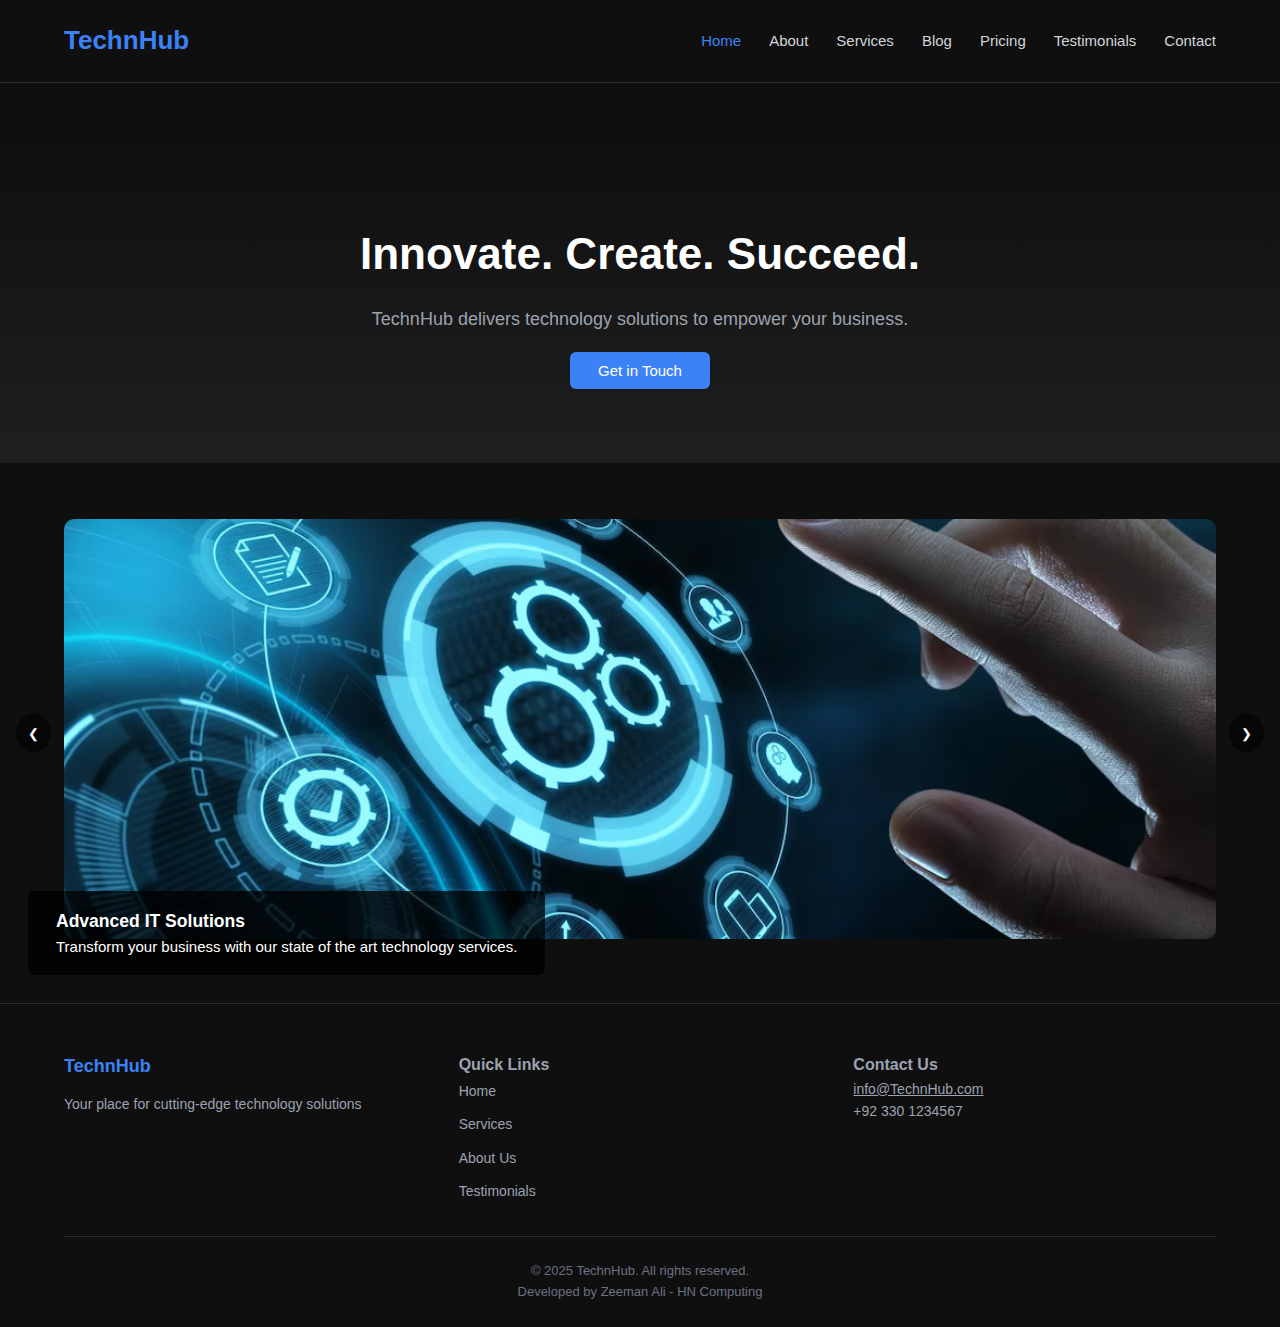
<file: web pages/index.html>
<!DOCTYPE html>
<html lang="en">
<head>
    <meta charset="UTF-8">
    <meta name="viewport" content="width=device-width, initial-scale=1.0">
    <title>TechnHub</title>
    <link rel="stylesheet" href="style.css">
</head>
<body>
    <header>
        <div class="container">
            <div class="header-content">
                <div class="logo">
                    <a href="index.html"><h1>TechnHub</h1></a>
                </div>
                <div class="hamburger">
                    <span></span>
                    <span></span>
                    <span></span>
                </div>
                <nav class="nav-menu">
                    <ul>
                        <li><a href="index.html" class="active">Home</a></li>
                        <li><a href="about.html">About</a></li>
                        <li><a href="services.html">Services</a></li>
                        <li><a href="blog.html">Blog</a></li>
                        <li><a href="pricing.html">Pricing</a></li>
                        <li><a href="testimonials.html">Testimonials</a></li>
                        <li><a href="contact.html">Contact</a></li>
                    </ul>
                </nav>
            </div>
        </div>
    </header>

    <main>
        <section class="hero">
            <div class="container">
                <h2>Innovate. Create. Succeed.</h2>
                <p>TechnHub delivers technology solutions to empower your business.</p>
                <a href="contact.html" class="cta-button">Get in Touch</a>
            </div>
        </section>

        <section class="slider">
            <div class="container">
                <div class="slide active">
                    <img src="slide1.jpg" alt="Technology Solutions">
                    <div class="slide-content">
                        <h3>Advanced IT Solutions</h3>
                        <p>Transform your business with our state of the art technology services.</p>
                    </div>
                </div>
                <div class="slide">
                    <img src="slide2.jpg" alt="Web Development">
                    <div class="slide-content">
                        <h3>Professional Web Development</h3>
                        <p>Build responsive and modern websites tailored to your needs.</p>
                    </div>
                </div>
                <div class="slide">
                    <img src="slide3.jpg" alt="Cloud Services">
                    <div class="slide-content">
                        <h3>Cloud Integration</h3>
                        <p>Seamlessly integrate your business with scalable cloud solutions.</p>
                    </div>
                </div>
                <button class="prev">❮</button>
                <button class="next">❯</button>
            </div>
        </section>
    </main>

    <footer class="footer">
        <div class="container">
            <div class="footer-content">
                <div class="footer-section">
                    <h3>TechnHub</h3>
                    <p>Your place for cutting-edge technology solutions</p>
                </div>
                <div class="footer-section">
                    <h4>Quick Links</h4>
                    <ul>
                        <li><a href="index.html">Home</a></li>
                        <li><a href="services.html">Services</a></li>
                        <li><a href="about.html">About Us</a></li>
                        <li><a href="testimonials.html">Testimonials</a></li>
                    </ul>
                </div>
                <div class="footer-section">
                    <h4>Contact Us</h4>
                    <p><a href="mailto:info@TechnHub.com" style="color: #9ca3af;">info@TechnHub.com</a></p>
                    <p>+92 330 1234567</p>
                </div>
            </div>
            <div class="footer-bottom">
                <p>&copy; 2025 TechnHub. All rights reserved.</p>
                <p>Developed by Zeeman Ali - HN Computing</p>
            </div>
        </div>
    </footer>

    <script src="main.js"></script>
</body>
</html>
</file>
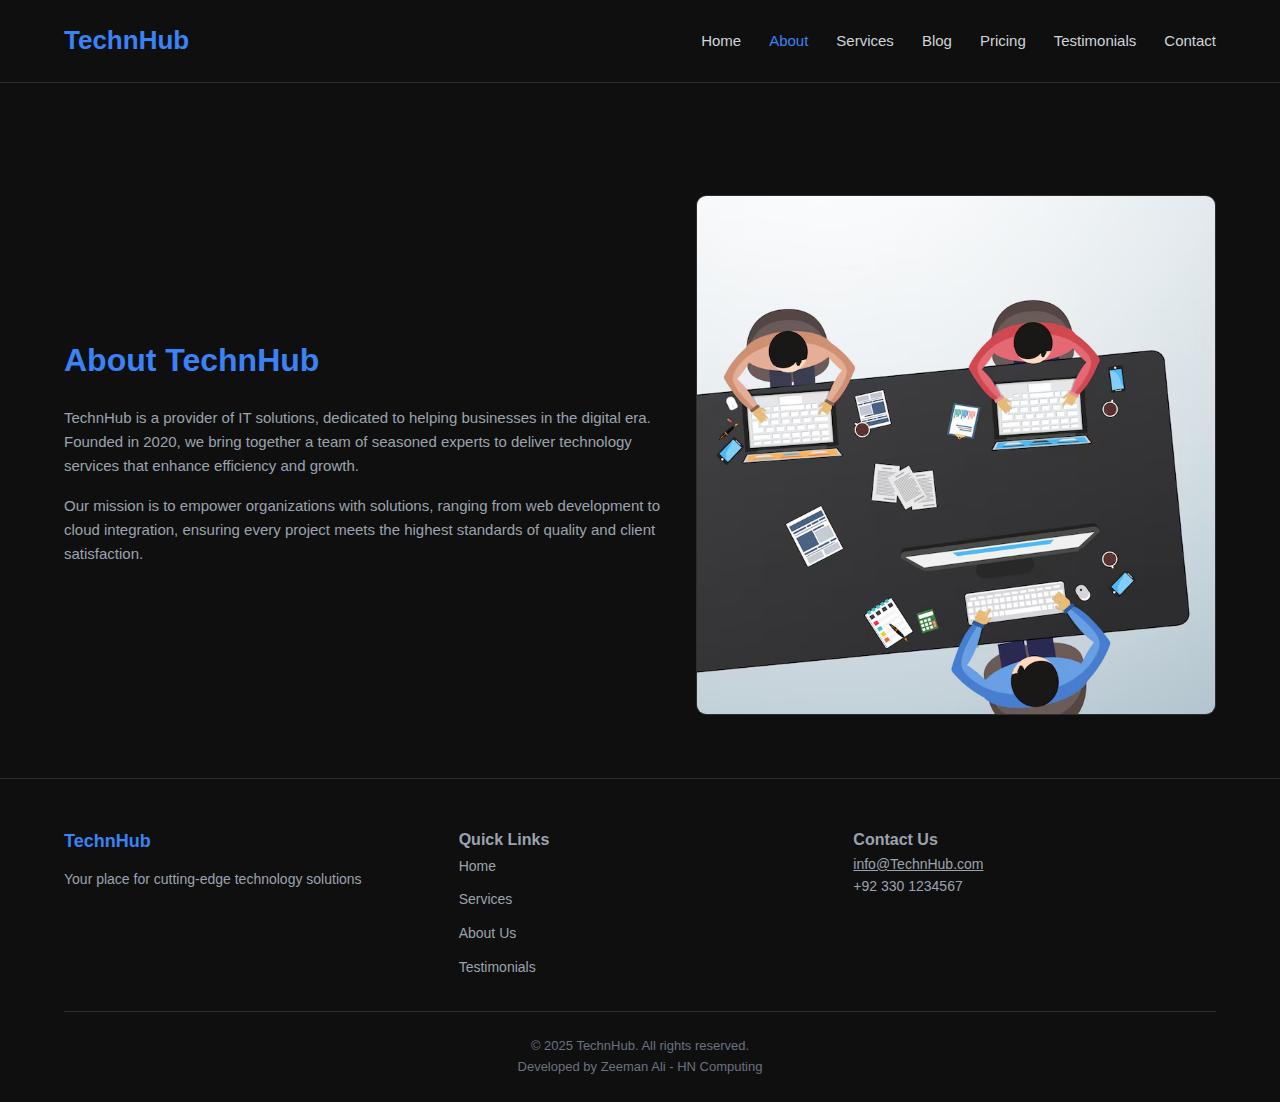
<file: web pages/about.html>
<!DOCTYPE html>
<html lang="en">
<head>
    <meta charset="UTF-8">
    <meta name="viewport" content="width=device-width, initial-scale=1.0">
    <title>About</title>
    <link rel="stylesheet" href="style.css">
</head>
<body>
    <header>
        <div class="container">
            <div class="header-content">
                <div class="logo">
                    <a href="index.html"><h1>TechnHub</h1></a>
                </div>
                <div class="hamburger">
                    <span></span>
                    <span></span>
                    <span></span>
                </div>
                <nav class="nav-menu">
                    <ul>
                        <li><a href="index.html">Home</a></li>
                        <li><a href="about.html" class="active">About</a></li>
                        <li><a href="services.html">Services</a></li>
                        <li><a href="blog.html">Blog</a></li>
                        <li><a href="pricing.html">Pricing</a></li>
                        <li><a href="testimonials.html">Testimonials</a></li>
                        <li><a href="contact.html">Contact</a></li>
                    </ul>
                </nav>
            </div>
        </div>
    </header>

    <main>
        <section class="content about-section">
            <div class="container">
                <div class="about-content">
                    <div class="about-text">
                        <h2>About TechnHub</h2>
                        <p>TechnHub is a provider of IT solutions, dedicated to helping businesses in the digital era. Founded in 2020, we bring together a team of seasoned experts to deliver technology services that enhance efficiency and growth.</p>
                        <p>Our mission is to empower organizations with solutions, ranging from web development to cloud integration, ensuring every project meets the highest standards of quality and client satisfaction.</p>
                    </div>
                    <div class="about-image">
                        <img src="image.jpg" alt="TechnHub Team">
                    </div>
                </div>
            </div>
        </section>
    </main>

    <footer class="footer">
        <div class="container">
            <div class="footer-content">
                <div class="footer-section">
                    <h3>TechnHub</h3>
                    <p>Your place for cutting-edge technology solutions</p>
                </div>
                <div class="footer-section">
                    <h4>Quick Links</h4>
                    <ul>
                        <li><a href="index.html">Home</a></li>
                        <li><a href="services.html">Services</a></li>
                        <li><a href="about.html">About Us</a></li>
                        <li><a href="testimonials.html">Testimonials</a></li>
                    </ul>
                </div>
                <div class="footer-section">
                    <h4>Contact Us</h4>
                    <p><a href="mailto:info@TechnHub.com" style="color: #9ca3af;">info@TechnHub.com</a></p>
                    <p>+92 330 1234567</p>
                </div>
            </div>
            <div class="footer-bottom">
                <p>&copy; 2025 TechnHub. All rights reserved.</p>
                <p>Developed by Zeeman Ali - HN Computing</p>
            </div>
        </div>
    </footer>

    <script src="main.js"></script>
</body>
</html>
</file>
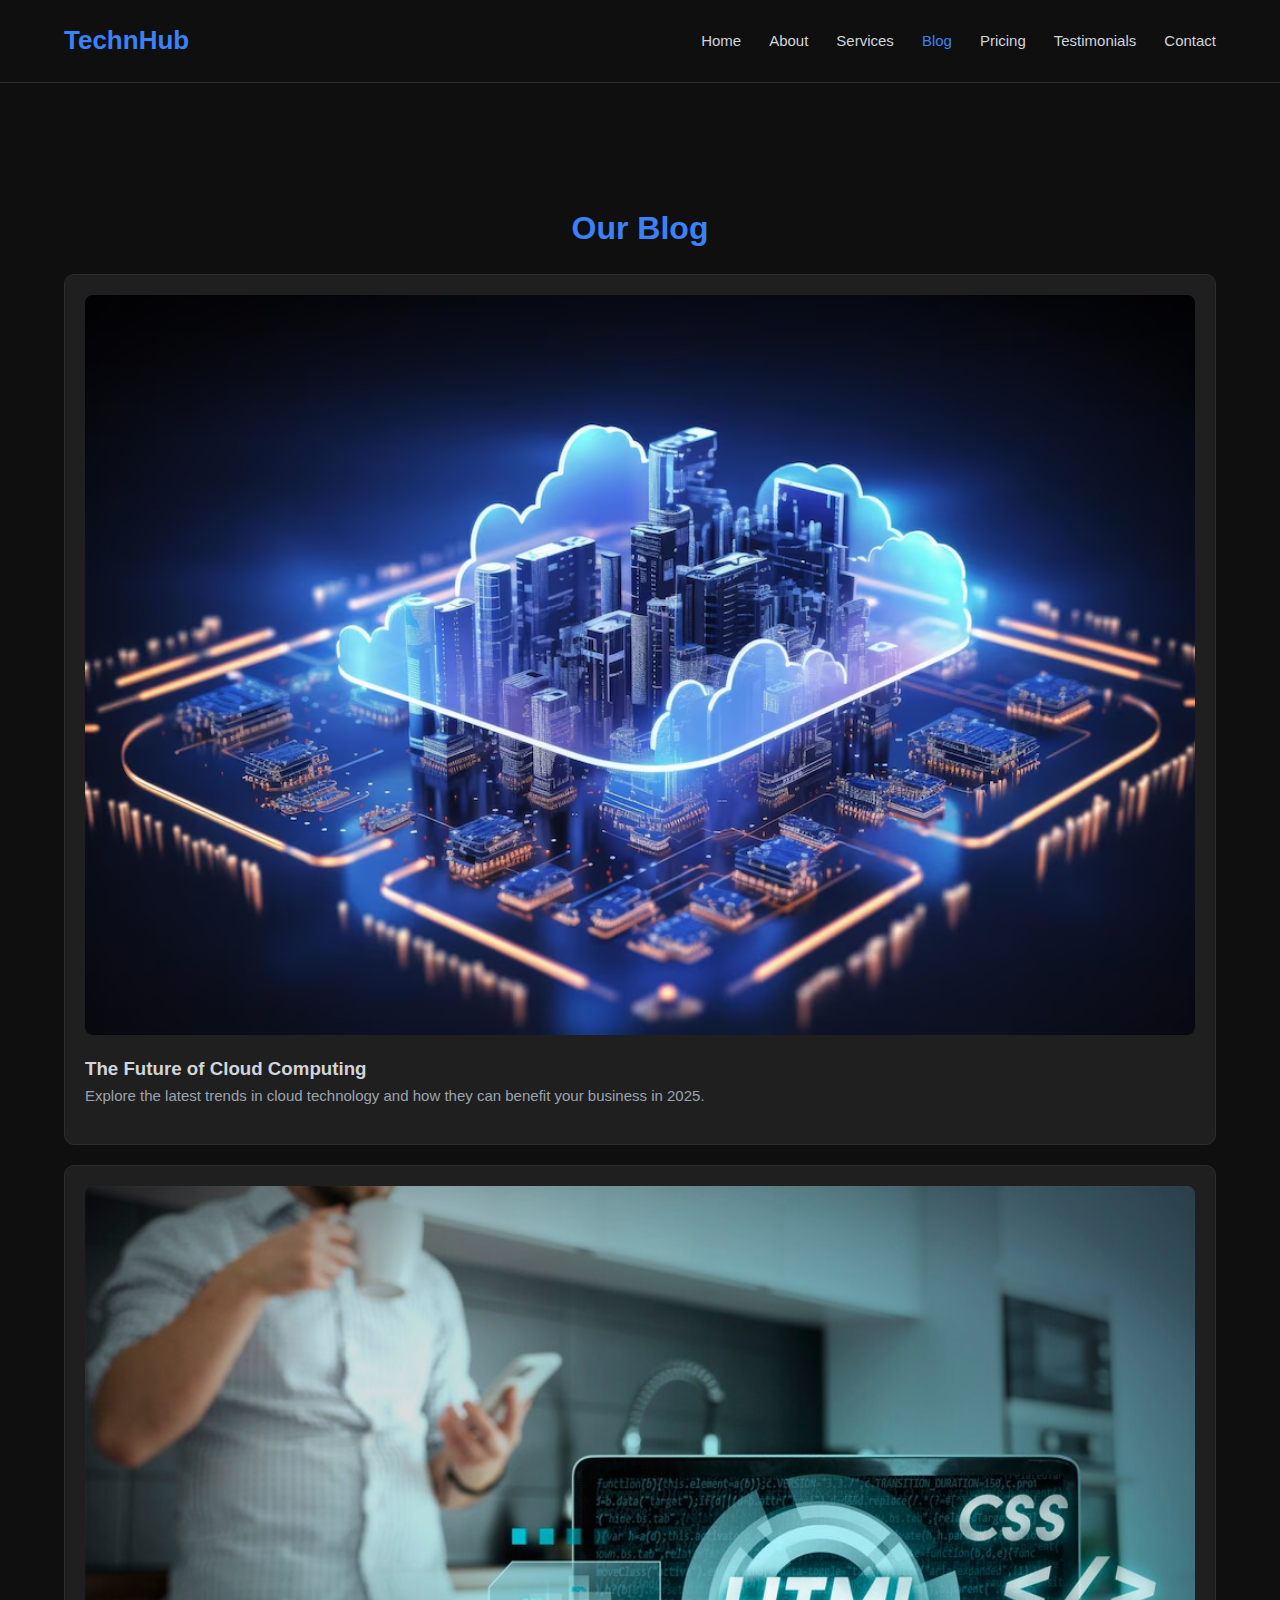
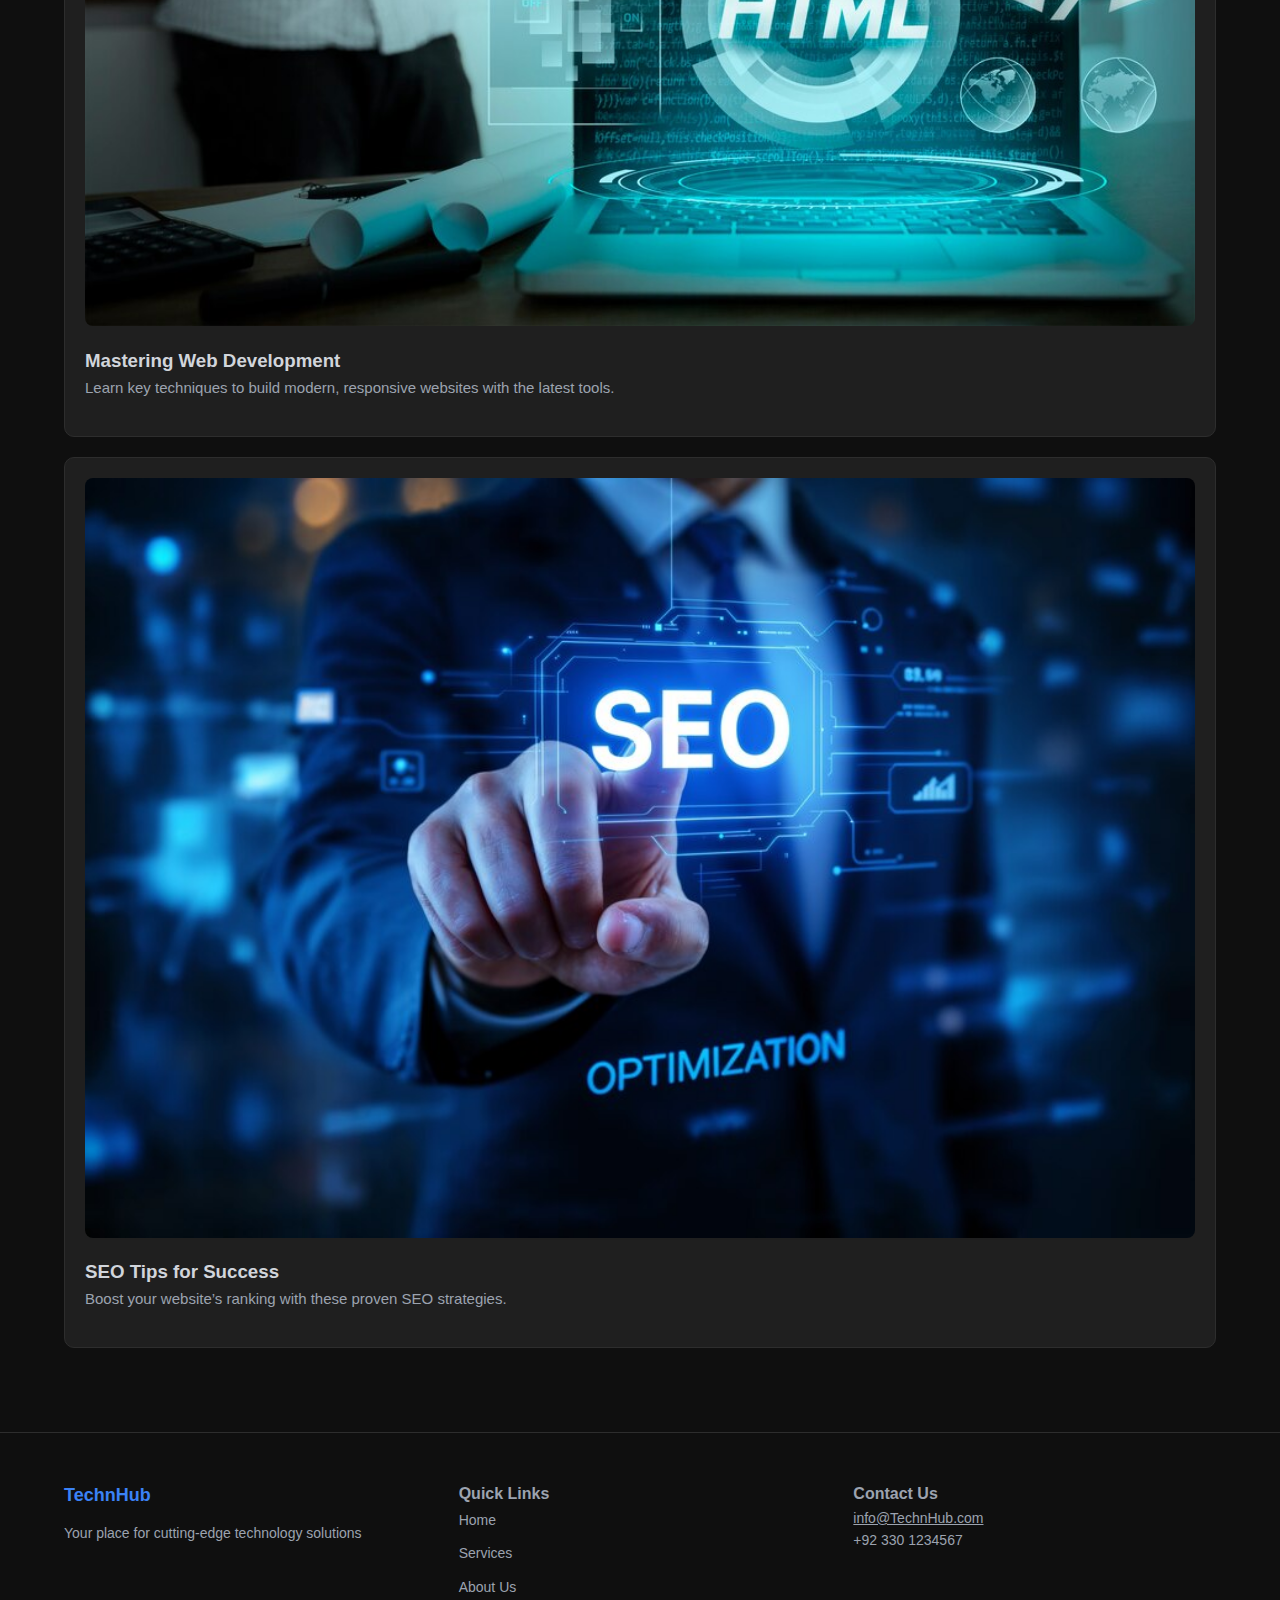
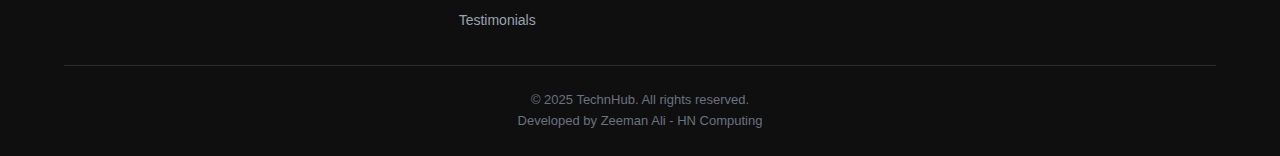
<file: web pages/blog.html>
<!DOCTYPE html>
<html lang="en">
<head>
    <meta charset="UTF-8">
    <meta name="viewport" content="width=device-width, initial-scale=1.0">
    <title>Blog</title>
    <link rel="stylesheet" href="style.css">
</head>
<body>
    <header>
        <div class="container">
            <div class="header-content">
                <div class="logo">
                    <a href="index.html"><h1>TechnHub</h1></a>
                </div>
                <div class="hamburger">
                    <span></span>
                    <span></span>
                    <span></span>
                </div>
                <nav class="nav-menu">
                    <ul>
                        <li><a href="index.html">Home</a></li>
                        <li><a href="about.html">About</a></li>
                        <li><a href="services.html">Services</a></li>
                        <li><a href="blog.html" class="active">Blog</a></li>
                        <li><a href="pricing.html">Pricing</a></li>
                        <li><a href="testimonials.html">Testimonials</a></li>
                        <li><a href="contact.html">Contact</a></li>
                    </ul>
                </nav>
            </div>
        </div>
    </header>

    <main>
        <section class="content">
            <div class="container">
                <h2>Our Blog</h2>
                <div class="blog-post">
                    <img src="blog1.jpg" alt="Blog Post 1">
                    <h3>The Future of Cloud Computing</h3>
                    <p>Explore the latest trends in cloud technology and how they can benefit your business in 2025.</p>
                </div>
                <div class="blog-post">
                    <img src="blog2.jpg" alt="Blog Post 2">
                    <h3>Mastering Web Development</h3>
                    <p>Learn key techniques to build modern, responsive websites with the latest tools.</p>
                </div>
                <div class="blog-post">
                    <img src="blog3.jpg" alt="Blog Post 3">
                    <h3>SEO Tips for Success</h3>
                    <p>Boost your website’s ranking with these proven SEO strategies.</p>
                </div>
            </div>
        </section>
    </main>

    <footer class="footer">
        <div class="container">
            <div class="footer-content">
                <div class="footer-section">
                    <h3>TechnHub</h3>
                    <p>Your place for cutting-edge technology solutions</p>
                </div>
                <div class="footer-section">
                    <h4>Quick Links</h4>
                    <ul>
                        <li><a href="index.html">Home</a></li>
                        <li><a href="services.html">Services</a></li>
                        <li><a href="about.html">About Us</a></li>
                        <li><a href="testimonials.html">Testimonials</a></li>
                    </ul>
                </div>
                <div class="footer-section">
                    <h4>Contact Us</h4>
                    <p><a href="mailto:info@TechnHub.com" style="color: #9ca3af;">info@TechnHub.com</a></p>
                    <p>+92 330 1234567</p>
                </div>
            </div>
            <div class="footer-bottom">
                <p>&copy; 2025 TechnHub. All rights reserved.</p>
                <p>Developed by Zeeman Ali - HN Computing</p>
            </div>
        </div>
    </footer>

    <script src="main.js"></script>
</body>
</html>
</file>
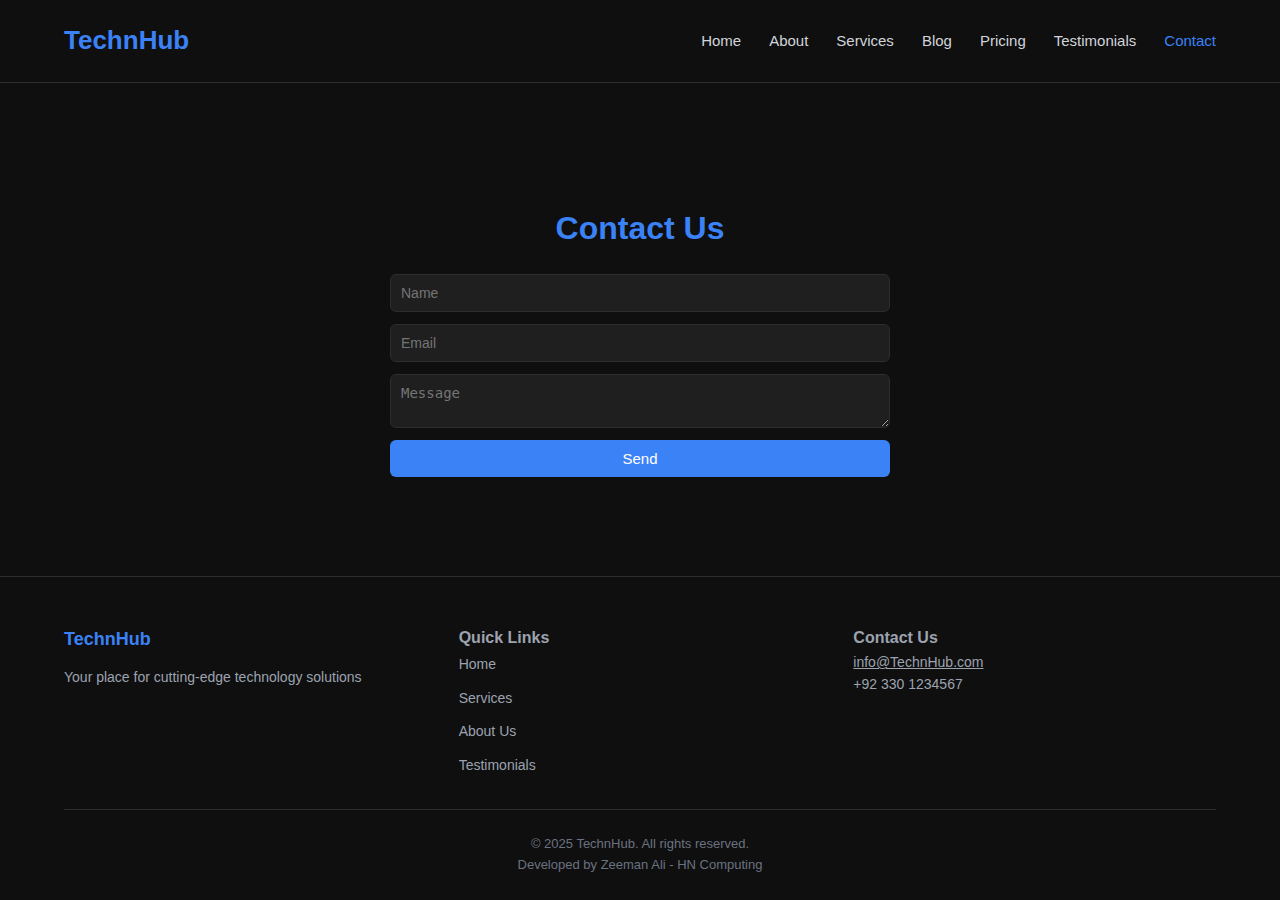
<file: web pages/contact.html>
<!DOCTYPE html>
<html lang="en">
<head>
    <meta charset="UTF-8">
    <meta name="viewport" content="width=device-width, initial-scale=1.0">
    <title>Contact</title>
    <link rel="stylesheet" href="style.css">
</head>
<body>
    <header>
        <div class="container">
            <div class="header-content">
                <div class="logo">
                    <a href="index.html"><h1>TechnHub</h1></a>
                </div>
                <div class="hamburger">
                    <span></span>
                    <span></span>
                    <span></span>
                </div>
                <nav class="nav-menu">
                    <ul>
                        <li><a href="index.html">Home</a></li>
                        <li><a href="about.html">About</a></li>
                        <li><a href="services.html">Services</a></li>
                        <li><a href="blog.html">Blog</a></li>
                        <li><a href="pricing.html">Pricing</a></li>
                        <li><a href="testimonials.html">Testimonials</a></li>
                        <li><a href="contact.html" class="active">Contact</a></li>
                    </ul>
                </nav>
            </div>
        </div>
    </header>

    <main>
        <section class="content">
            <div class="container">
                <h2>Contact Us</h2>
                <form class="contact-form">
                    <input type="text" name="name" placeholder="Name" required>
                    <input type="email" name="email" placeholder="Email" required>
                    <textarea name="message" placeholder="Message" required></textarea>
                    <button type="submit">Send</button>
                </form>
            </div>
        </section>
    </main>

    <footer class="footer">
        <div class="container">
            <div class="footer-content">
                <div class="footer-section">
                    <h3>TechnHub</h3>
                    <p>Your place for cutting-edge technology solutions</p>
                </div>
                <div class="footer-section">
                    <h4>Quick Links</h4>
                    <ul>
                        <li><a href="index.html">Home</a></li>
                        <li><a href="services.html">Services</a></li>
                        <li><a href="about.html">About Us</a></li>
                        <li><a href="testimonials.html">Testimonials</a></li>
                    </ul>
                </div>
                <div class="footer-section">
                    <h4>Contact Us</h4>
                    <p><a href="mailto:info@TechnHub.com" style="color: #9ca3af;">info@TechnHub.com</a></p>
                    <p>+92 330 1234567</p>
                </div>
            </div>
            <div class="footer-bottom">
                <p>&copy; 2025 TechnHub. All rights reserved.</p>
                <p>Developed by Zeeman Ali - HN Computing</p>
            </div>
        </div>
    </footer>

    <script src="main.js"></script>
</body>
</html>
</file>
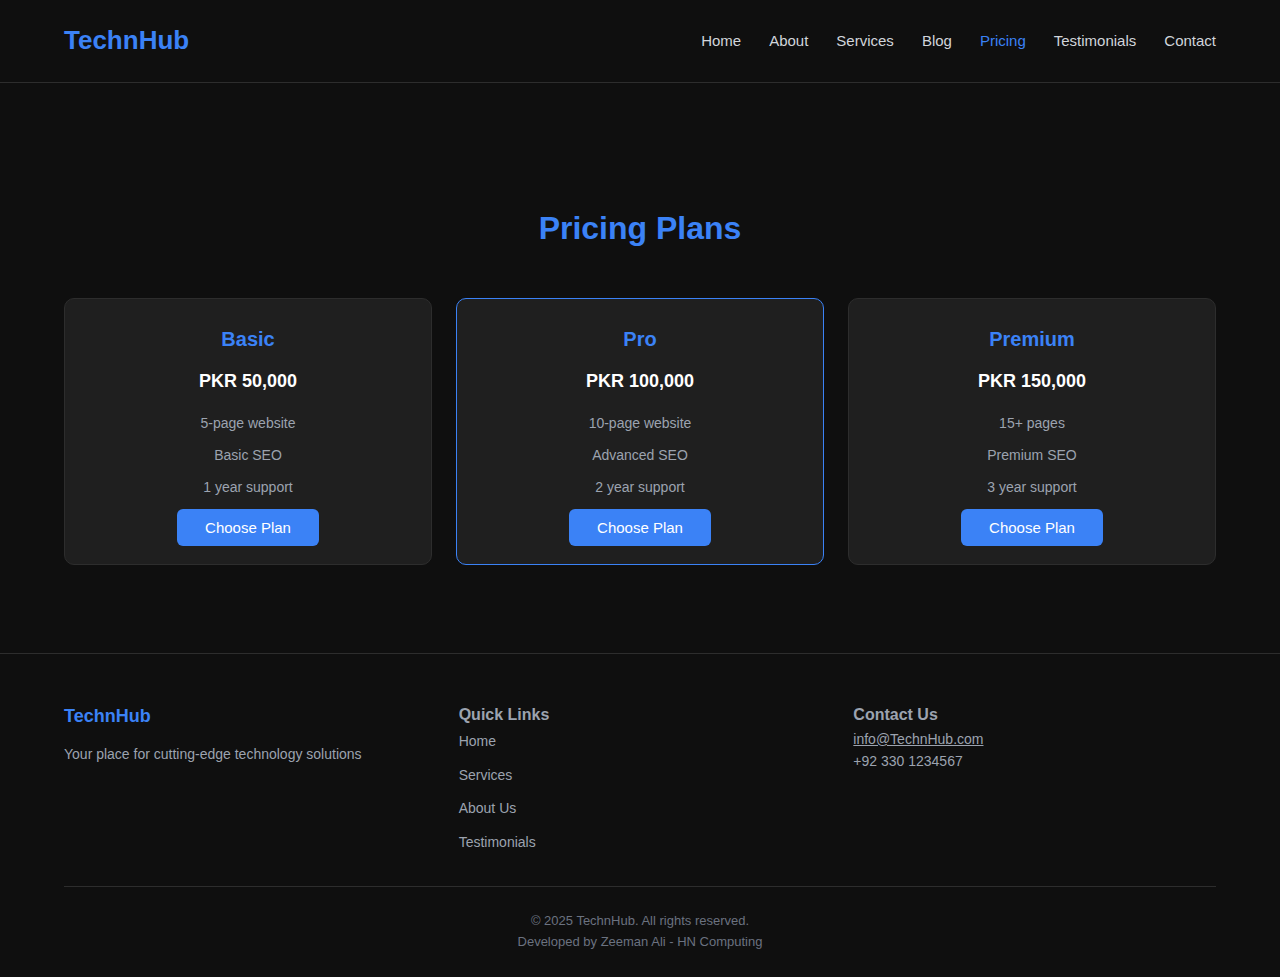
<file: web pages/pricing.html>
<!DOCTYPE html>
<html lang="en">
<head>
    <meta charset="UTF-8">
    <meta name="viewport" content="width=device-width, initial-scale=1.0">
    <title>Pricing</title>
    <link rel="stylesheet" href="style.css">
</head>
<body>
    <header>
        <div class="container">
            <div class="header-content">
                <div class="logo">
                    <a href="index.html"><h1>TechnHub</h1></a>
                </div>
                <div class="hamburger">
                    <span></span>
                    <span></span>
                    <span></span>
                </div>
                <nav class="nav-menu">
                    <ul>
                        <li><a href="index.html">Home</a></li>
                        <li><a href="about.html">About</a></li>
                        <li><a href="services.html">Services</a></li>
                        <li><a href="blog.html">Blog</a></li>
                        <li><a href="pricing.html" class="active">Pricing</a></li>
                        <li><a href="testimonials.html">Testimonials</a></li>
                        <li><a href="contact.html">Contact</a></li>
                    </ul>
                </nav>
            </div>
        </div>
    </header>

    <main>
        <section class="content">
            <div class="container">
                <h2>Pricing Plans</h2>
                <div class="pricing-plans">
                    <div class="pricing-plan">
                        <h3>Basic</h3>
                        <p>PKR 50,000</p>
                        <ul>
                            <li>5-page website</li>
                            <li>Basic SEO</li>
                            <li>1 year support</li>
                        </ul>
                        <a href="contact.html" class="cta-button">Choose Plan</a>
                    </div>
                    <div class="pricing-plan featured">
                        <h3>Pro</h3>
                        <p>PKR 100,000</p>
                        <ul>
                            <li>10-page website</li>
                            <li>Advanced SEO</li>
                            <li>2 year support</li>
                        </ul>
                        <a href="contact.html" class="cta-button">Choose Plan</a>
                    </div>
                    <div class="pricing-plan">
                        <h3>Premium</h3>
                        <p>PKR 150,000</p>
                        <ul>
                            <li>15+ pages</li>
                            <li>Premium SEO</li>
                            <li>3 year support</li>
                        </ul>
                        <a href="contact.html" class="cta-button">Choose Plan</a>
                    </div>
                </div>
            </div>
        </section>
    </main>

    <footer class="footer">
        <div class="container">
            <div class="footer-content">
                <div class="footer-section">
                    <h3>TechnHub</h3>
                    <p>Your place for cutting-edge technology solutions</p>
                </div>
                <div class="footer-section">
                    <h4>Quick Links</h4>
                    <ul>
                        <li><a href="index.html">Home</a></li>
                        <li><a href="services.html">Services</a></li>
                        <li><a href="about.html">About Us</a></li>
                        <li><a href="testimonials.html">Testimonials</a></li>
                    </ul>
                </div>
                <div class="footer-section">
                    <h4>Contact Us</h4>
                    <p><a href="mailto:info@TechnHub.com" style="color: #9ca3af;">info@TechnHub.com</a></p>
                    <p>+92 330 1234567</p>
                </div>
            </div>
            <div class="footer-bottom">
                <p>&copy; 2025 TechnHub. All rights reserved.</p>
                <p>Developed by Zeeman Ali - HN Computing</p>
            </div>
        </div>
    </footer>

    <script src="main.js"></script>
</body>
</html>
</file>
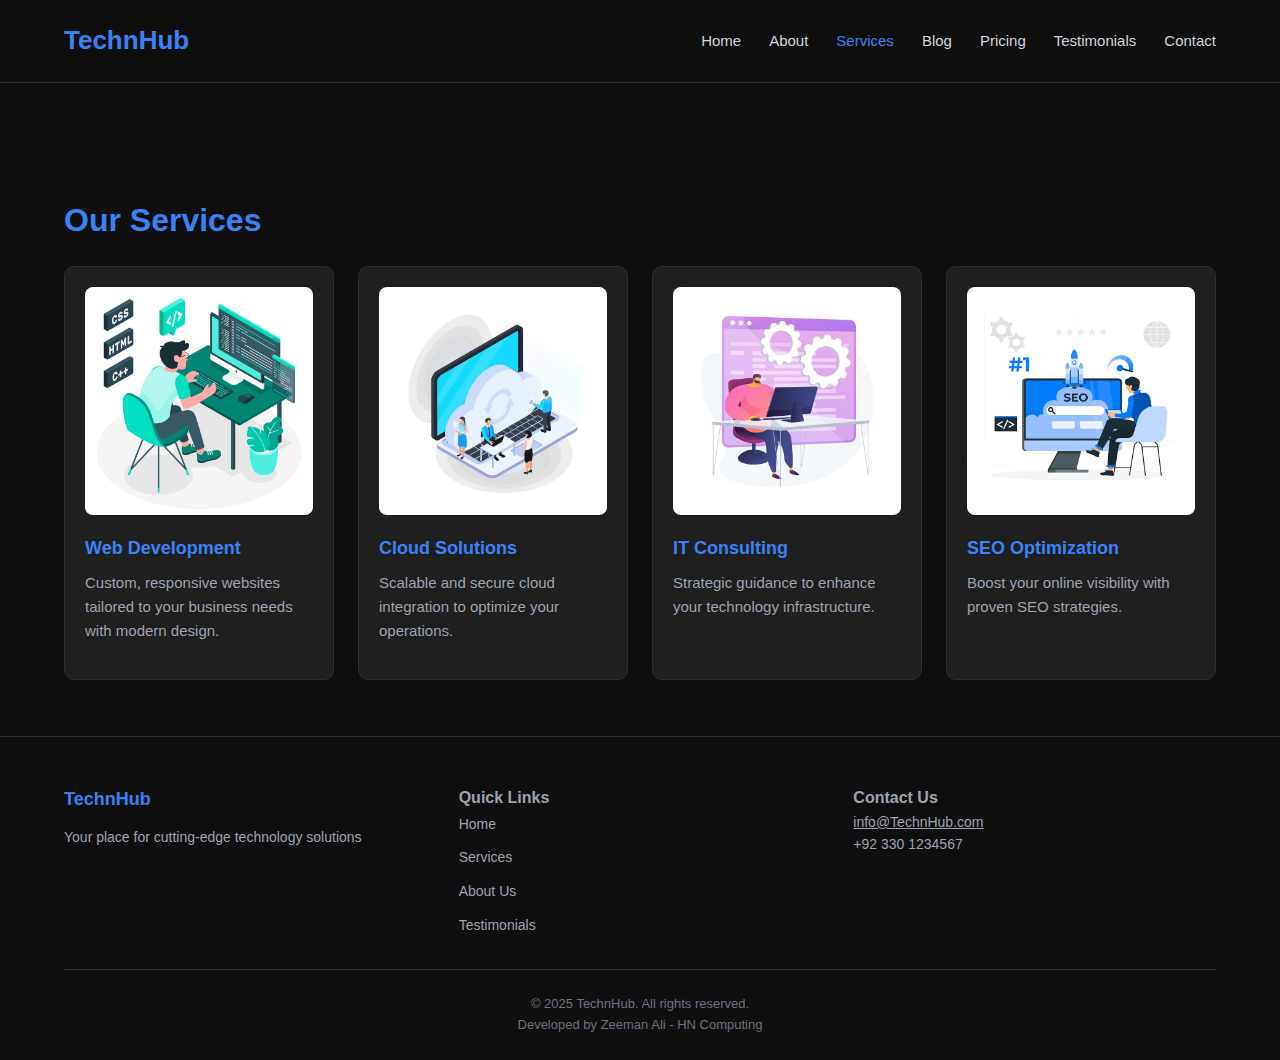
<file: web pages/services.html>
<!DOCTYPE html>
<html lang="en">
<head>
    <meta charset="UTF-8">
    <meta name="viewport" content="width=device-width, initial-scale=1.0">
    <title>Services</title>
    <link rel="stylesheet" href="style.css">
</head>
<body>
    <header>
        <div class="container">
            <div class="header-content">
                <div class="logo">
                    <a href="index.html"><h1>TechnHub</h1></a>
                </div>
                <div class="hamburger">
                    <span></span>
                    <span></span>
                    <span></span>
                </div>
                <nav class="nav-menu">
                    <ul>
                        <li><a href="index.html">Home</a></li>
                        <li><a href="about.html">About</a></li>
                        <li><a href="services.html" class="active">Services</a></li>
                        <li><a href="blog.html">Blog</a></li>
                        <li><a href="pricing.html">Pricing</a></li>
                        <li><a href="testimonials.html">Testimonials</a></li>
                        <li><a href="contact.html">Contact</a></li>
                    </ul>
                </nav>
            </div>
        </div>
    </header>

    <main>
        <section class="content services-section">
            <div class="container">
                <h2>Our Services</h2>
                <div class="services-grid">
                    <div class="service-item">
                        <img src="web.jpg" alt="Web Development">
                        <h3>Web Development</h3>
                        <p>Custom, responsive websites tailored to your business needs with modern design.</p>
                    </div>
                    <div class="service-item">
                        <img src="cloud.jpg" alt="Cloud Solutions">
                        <h3>Cloud Solutions</h3>
                        <p>Scalable and secure cloud integration to optimize your operations.</p>
                    </div>
                    <div class="service-item">
                        <img src="it.jpg" alt="IT Consulting">
                        <h3>IT Consulting</h3>
                        <p>Strategic guidance to enhance your technology infrastructure.</p>
                    </div>
                    <div class="service-item">
                        <img src="seo.jpg" alt="SEO Optimization">
                        <h3>SEO Optimization</h3>
                        <p>Boost your online visibility with proven SEO strategies.</p>
                    </div>
                </div>
            </div>
        </section>
    </main>

    <footer class="footer">
        <div class="container">
            <div class="footer-content">
                <div class="footer-section">
                    <h3>TechnHub</h3>
                    <p>Your place for cutting-edge technology solutions</p>
                </div>
                <div class="footer-section">
                    <h4>Quick Links</h4>
                    <ul>
                        <li><a href="index.html">Home</a></li>
                        <li><a href="services.html">Services</a></li>
                        <li><a href="about.html">About Us</a></li>
                        <li><a href="testimonials.html">Testimonials</a></li>
                    </ul>
                </div>
                <div class="footer-section">
                    <h4>Contact Us</h4>
                    <p><a href="mailto:info@TechnHub.com" style="color: #9ca3af;">info@TechnHub.com</a></p>
                    <p>+92 330 1234567</p>
                </div>
            </div>
            <div class="footer-bottom">
                <p>&copy; 2025 TechnHub. All rights reserved.</p>
                <p>Developed by Zeeman Ali - HN Computing</p>
            </div>
        </div>
    </footer>

    <script src="main.js"></script>
</body>
</html>
</file>
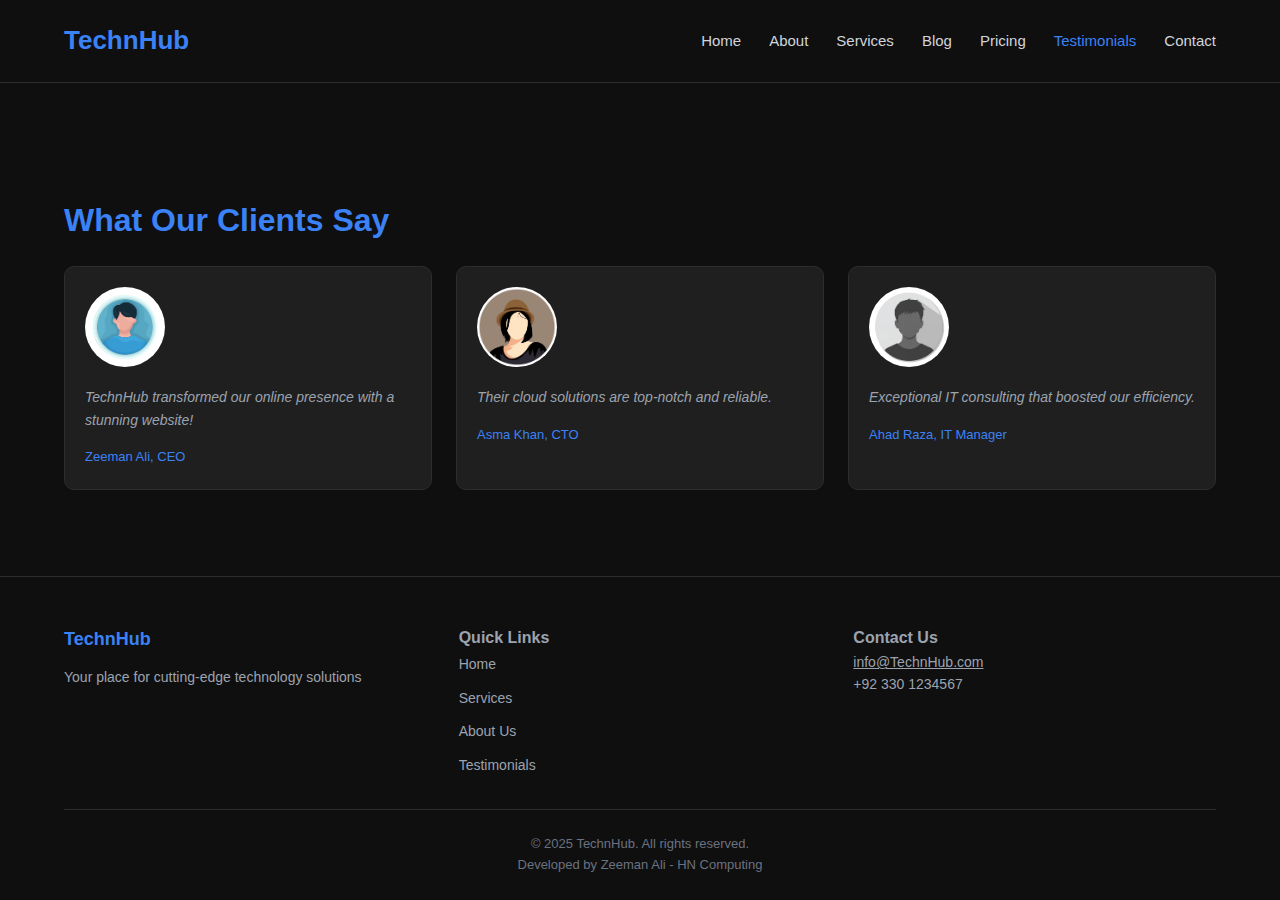
<file: web pages/testimonials.html>
<!DOCTYPE html>
<html lang="en">
<head>
    <meta charset="UTF-8">
    <meta name="viewport" content="width=device-width, initial-scale=1.0">
    <title>Testimonials</title>
    <link rel="stylesheet" href="style.css">
</head>
<body>
    <header>
        <div class="container">
            <div class="header-content">
                <div class="logo">
                    <a href="index.html"><h1>TechnHub</h1></a>
                </div>
                <div class="hamburger">
                    <span></span>
                    <span></span>
                    <span></span>
                </div>
                <nav class="nav-menu">
                    <ul>
                        <li><a href="index.html">Home</a></li>
                        <li><a href="about.html">About</a></li>
                        <li><a href="services.html">Services</a></li>
                        <li><a href="blog.html">Blog</a></li>
                        <li><a href="pricing.html">Pricing</a></li>
                        <li><a href="testimonials.html" class="active">Testimonials</a></li>
                        <li><a href="contact.html">Contact</a></li>
                    </ul>
                </nav>
            </div>
        </div>
    </header>

    <main>
        <section class="content testimonials-section">
            <div class="container">
                <h2>What Our Clients Say</h2>
                <div class="testimonials-grid">
                    <div class="testimonial-item">
                        <img src="testimonial1.jpg" alt="John Doe">
                        <p>TechnHub transformed our online presence with a stunning website!</p>
                        <span>Zeeman Ali, CEO</span>
                    </div>
                    <div class="testimonial-item">
                        <img src="testimonial2.jpg" alt="Jane Smith">
                        <p>Their cloud solutions are top-notch and reliable.</p>
                        <span>Asma Khan, CTO</span>
                    </div>
                    <div class="testimonial-item">
                        <img src="testimonial3.jpg" alt="Mike Johnson">
                        <p>Exceptional IT consulting that boosted our efficiency.</p>
                        <span>Ahad Raza, IT Manager</span>
                    </div>
                </div>
            </div>
        </section>
    </main>

    <footer class="footer">
        <div class="container">
            <div class="footer-content">
                <div class="footer-section">
                    <h3>TechnHub</h3>
                    <p>Your place for cutting-edge technology solutions</p>
                </div>
                <div class="footer-section">
                    <h4>Quick Links</h4>
                    <ul>
                        <li><a href="index.html">Home</a></li>
                        <li><a href="services.html">Services</a></li>
                        <li><a href="about.html">About Us</a></li>
                        <li><a href="testimonials.html">Testimonials</a></li>
                    </ul>
                </div>
                <div class="footer-section">
                    <h4>Contact Us</h4>
                    <p><a href="mailto:info@TechnHub.com" style="color: #9ca3af;">info@TechnHub.com</a></p>
                    <p>+92 330 1234567</p>
                </div>
            </div>
            <div class="footer-bottom">
                <p>&copy; 2025 TechnHub. All rights reserved.</p>
                <p>Developed by Zeeman Ali - HN Computing</p>
            </div>
        </div>
    </footer>

    <script src="main.js"></script>
</body>
</html>
</file>
<file: web pages/style.css>
* {
    margin: 0;
    padding: 0;
    box-sizing: border-box;
}

body {
    font-family: 'Inter', -apple-system, BlinkMacSystemFont, sans-serif;
    color: #d1d5db;
    background-color: #0f0f0f;
    min-height: 100vh;
    display: flex;
    flex-direction: column;
    line-height: 1.6;
}

.container {
    width: 90%;
    max-width: 1280px;
    margin: 0 auto;
}

header {
    background-color: #0f0f0f;
    padding: 20px 0;
    position: sticky;
    top: 0;
    z-index: 1000;
    border-bottom: 1px solid #2d2d2d;
}

.header-content {
    display: flex;
    justify-content: space-between;
    align-items: center;
}

.logo h1 {
    font-size: 26px;
    font-weight: 700;
    color: #3b82f6;
}

.logo a {
    text-decoration: none;
    color: inherit;
}

nav ul {
    list-style: none;
    display: flex;
    gap: 28px;
}

nav ul li a {
    color: #d1d5db;
    text-decoration: none;
    font-size: 15px;
    font-weight: 500;
    transition: color 0.3s ease;
}

nav ul li a:hover, nav ul li a.active {
    color: #3b82f6;
}

.hamburger {
    display: none;
    flex-direction: column;
    justify-content: space-between;
    width: 26px;
    height: 18px;
    cursor: pointer;
}

.hamburger span {
    width: 100%;
    height: 2px;
    background-color: #d1d5db;
    transition: all 0.3s ease;
    border-radius: 2px;
}

.nav-menu.active {
    display: block;
}

main {
    flex: 1;
    margin-top: 56px;
}

.hero {
    text-align: center;
    padding: 80px 20px;
    background: linear-gradient(to bottom, #0f0f0f, #1f1f1f);
}

.hero h2 {
    font-size: 44px;
    font-weight: 700;
    color: #fff;
    margin-bottom: 16px;
}

.hero p {
    font-size: 18px;
    color: #9ca3af;
    max-width: 600px;
    margin: 0 auto 24px;
}

.cta-button {
    background-color: #3b82f6;
    color: #fff;
    padding: 10px 28px;
    text-decoration: none;
    border-radius: 6px;
    font-weight: 500;
    font-size: 15px;
    transition: background-color 0.3s ease, transform 0.2s ease;
}

.cta-button:hover {
    background-color: #2563eb;
    transform: translateY(-2px);
}

.slider {
    position: relative;
    padding: 56px 0;
    overflow: hidden;
}

.slide {
    display: none;
}

.slide.active {
    display: block;
}

.slide img {
    width: 100%;
    height: 420px;
    object-fit: cover;
    border-radius: 10px;
}

.slide-content {
    position: absolute;
    bottom: 28px;
    left: 28px;
    background: rgba(0, 0, 0, 0.75);
    padding: 16px 28px;
    border-radius: 6px;
    color: #fff;
    font-size: 15px;
    font-weight: 500;
}

.prev, .next {
    position: absolute;
    top: 50%;
    transform: translateY(-50%);
    background: rgba(0, 0, 0, 0.6);
    color: #fff;
    border: none;
    padding: 12px;
    cursor: pointer;
    border-radius: 50%;
    transition: background 0.3s ease;
}

.prev:hover, .next:hover {
    background: rgba(0, 0, 0, 0.8);
}

.prev {
    left: 16px;
}

.next {
    right: 16px;
}

.footer {
    background-color: #0f0f0f;
    color: #9ca3af;
    padding: 48px 0 24px;
    border-top: 1px solid #2d2d2d;
}

.footer-content {
    display: grid;
    grid-template-columns: repeat(auto-fit, minmax(200px, 1fr));
    gap: 32px;
    margin-bottom: 24px;
}

.footer-section {
    min-width: 180px;
}

.footer-section h3 {
    font-size: 18px;
    font-weight: 600;
    color: #3b82f6;
    margin-bottom: 12px;
}

.footer-section p {
    font-size: 14px;
    color: #9ca3af;
}

.footer-section ul {
    list-style: none;
}

.footer-section ul li {
    margin-bottom: 8px;
}

.footer-section ul li a {
    color: #9ca3af;
    text-decoration: none;
    font-size: 14px;
    transition: color 0.3s ease;
}

.footer-section ul li a:hover {
    color: #3b82f6;
}

.footer-bottom {
    text-align: center;
    padding-top: 24px;
    border-top: 1px solid #2d2d2d;
    font-size: 13px;
    color: #6b7280;
}

.content {
    padding: 64px 0;
    text-align: center;
}

.content h2 {
    font-size: 32px;
    font-weight: 600;
    color: #3b82f6;
    margin-bottom: 20px;
}

.content p, .content ul {
    font-size: 15px;
    color: #9ca3af;
    margin-bottom: 16px;
}

.contact-form {
    display: flex;
    flex-direction: column;
    max-width: 500px;
    margin: 0 auto;
}

.contact-form input, .contact-form textarea {
    margin-bottom: 12px;
    padding: 10px;
    border: 1px solid #2d2d2d;
    border-radius: 6px;
    background-color: #1f1f1f;
    color: #d1d5db;
    font-size: 14px;
    transition: border-color 0.3s ease;
}

.contact-form input:focus, .contact-form textarea:focus {
    border-color: #3b82f6;
    outline: none;
}

.contact-form button {
    padding: 10px;
    background-color: #3b82f6;
    color: #fff;
    border: none;
    border-radius: 6px;
    cursor: pointer;
    font-weight: 500;
    font-size: 15px;
    transition: background-color 0.3s ease, transform 0.2s ease;
}

.contact-form button:hover {
    background-color: #2563eb;
    transform: translateY(-2px);
}

.blog-post {
    background: #1f1f1f;
    padding: 20px;
    margin: 20px 0;
    border-radius: 10px;
    text-align: left;
    border: 1px solid #2d2d2d;
}

.blog-post img {
    width: 100%;
    border-radius: 8px;
    margin-bottom: 12px;
}

.pricing-plans {
    display: grid;
    grid-template-columns: repeat(auto-fit, minmax(280px, 1fr));
    gap: 24px;
    padding: 24px 0;
}

.pricing-plan {
    background: #1f1f1f;
    border: 1px solid #2d2d2d;
    border-radius: 10px;
    padding: 24px;
    text-align: center;
    transition: transform 0.3s ease, border-color 0.3s ease;
}

.pricing-plan:hover {
    transform: translateY(-4px);
    border-color: #3b82f6;
}

.pricing-plan h3 {
    font-size: 20px;
    font-weight: 600;
    color: #3b82f6;
    margin-bottom: 12px;
}

.pricing-plan p {
    font-size: 18px;
    font-weight: 600;
    color: #fff;
    margin-bottom: 16px;
}

.pricing-plan ul {
    list-style: none;
}

.pricing-plan ul li {
    margin-bottom: 10px;
    font-size: 14px;
    color: #9ca3af;
}

.featured {
    border: 1px solid #3b82f6;
    background: #1f1f1f;
}

.about-section {
    text-align: left;
    padding: 56px 0;
}

.about-content {
    display: flex;
    align-items: center;
    gap: 32px;
}

.about-text {
    flex: 1;
}

.about-image img {
    width: 100%;
    max-width: 520px;
    border-radius: 10px;
    border: 1px solid #2d2d2d;
}

.services-section {
    text-align: left;
    padding: 56px 0;
}

.services-grid {
    display: grid;
    grid-template-columns: repeat(auto-fit, minmax(260px, 1fr));
    gap: 24px;
}

.service-item {
    background: #1f1f1f;
    padding: 20px;
    border-radius: 10px;
    border: 1px solid #2d2d2d;
    transition: transform 0.3s ease, border-color 0.3s ease;
}

.service-item:hover {
    transform: translateY(-4px);
    border-color: #3b82f6;
}

.service-item img {
    width: 100%;
    border-radius: 8px;
    margin-bottom: 12px;
}

.service-item h3 {
    color: #3b82f6;
    font-size: 18px;
    font-weight: 600;
    margin-bottom: 8px;
}

.testimonials-section {
    text-align: left;
    padding: 56px 0;
}

.testimonials-grid {
    display: grid;
    grid-template-columns: repeat(auto-fit, minmax(280px, 1fr));
    gap: 24px;
}

.testimonial-item {
    background: #1f1f1f;
    padding: 20px;
    border-radius: 10px;
    border: 1px solid #2d2d2d;
    transition: transform 0.3s ease, border-color 0.3s ease;
}

.testimonial-item:hover {
    transform: translateY(-4px);
    border-color: #3b82f6;
}

.testimonial-item img {
    width: 80px;
    height: 80px;
    border-radius: 50%;
    margin-bottom: 12px;
    object-fit: cover;
}

.testimonial-item p {
    font-style: italic;
    font-size: 14px;
    color: #9ca3af;
    margin-bottom: 12px;
}

.testimonial-item span {
    color: #3b82f6;
    font-weight: 500;
    font-size: 13px;
}

@media (max-width: 1024px) {
    .container {
        width: 92%;
    }

    .hero h2 {
        font-size: 38px;
    }

    .hero p {
        font-size: 16px;
    }

    .slide img {
        height: 360px;
    }
}

@media (max-width: 768px) {
    .hamburger {
        display: flex;
    }

    .nav-menu {
        display: none;
        width: 100%;
        position: absolute;
        top: 60px;
        left: 0;
        background-color: #0f0f0f;
        padding: 16px 0;
        border-top: 1px solid #2d2d2d;
    }

    .nav-menu.active {
        display: block;
    }

    .nav-menu ul {
        flex-direction: column;
        align-items: center;
        gap: 16px;
    }

    .nav-menu ul li {
        margin: 8px 0;
    }

    .hamburger.active span:nth-child(1) {
        transform: rotate(45deg) translate(4px, 4px);
    }

    .hamburger.active span:nth-child(2) {
        opacity: 0;
    }

    .hamburger.active span:nth-child(3) {
        transform: rotate(-45deg) translate(4px, -4px);
    }

    .hero {
        padding: 64px 16px;
    }

    .hero h2 {
        font-size: 32px;
    }

    .hero p {
        font-size: 15px;
    }

    .slide img {
        height: 280px;
    }

    .slide-content {
        padding: 12px;
        left: 12px;
        bottom: 12px;
        font-size: 14px;
    }

    .content {
        padding: 48px 0;
    }

    .content h2 {
        font-size: 28px;
    }

    .about-content {
        flex-direction: column;
        gap: 24px;
    }

    .about-image img {
        max-width: 100%;
    }

    .pricing-plans {
        grid-template-columns: 1fr;
    }

    .services-grid {
        grid-template-columns: 1fr;
    }

    .testimonials-grid {
        grid-template-columns: 1fr;
    }

    .footer-content {
        grid-template-columns: 1fr;
        text-align: center;
        gap: 24px;
    }
}

@media (max-width: 480px) {
    .logo h1 {
        font-size: 22px;
    }

    .hero {
        padding: 48px 12px;
    }

    .hero h2 {
        font-size: 28px;
    }

    .hero p {
        font-size: 14px;
    }

    .cta-button {
        padding: 8px 20px;
        font-size: 14px;
    }

    .slide img {
        height: 200px;
    }

    .slide-content {
        padding: 8px;
        left: 8px;
        bottom: 8px;
        font-size: 13px;
    }

    .content h2 {
        font-size: 24px;
    }

    .content p, .content ul {
        font-size: 14px;
    }

    .contact-form {
        max-width: 100%;
    }

    .service-item {
        padding: 16px;
    }

    .testimonial-item img {
        width: 60px;
        height: 60px;
    }

    .footer-section h3 {
        font-size: 16px;
    }

    .footer-section p {
        font-size: 13px;
    }
}
</file>
